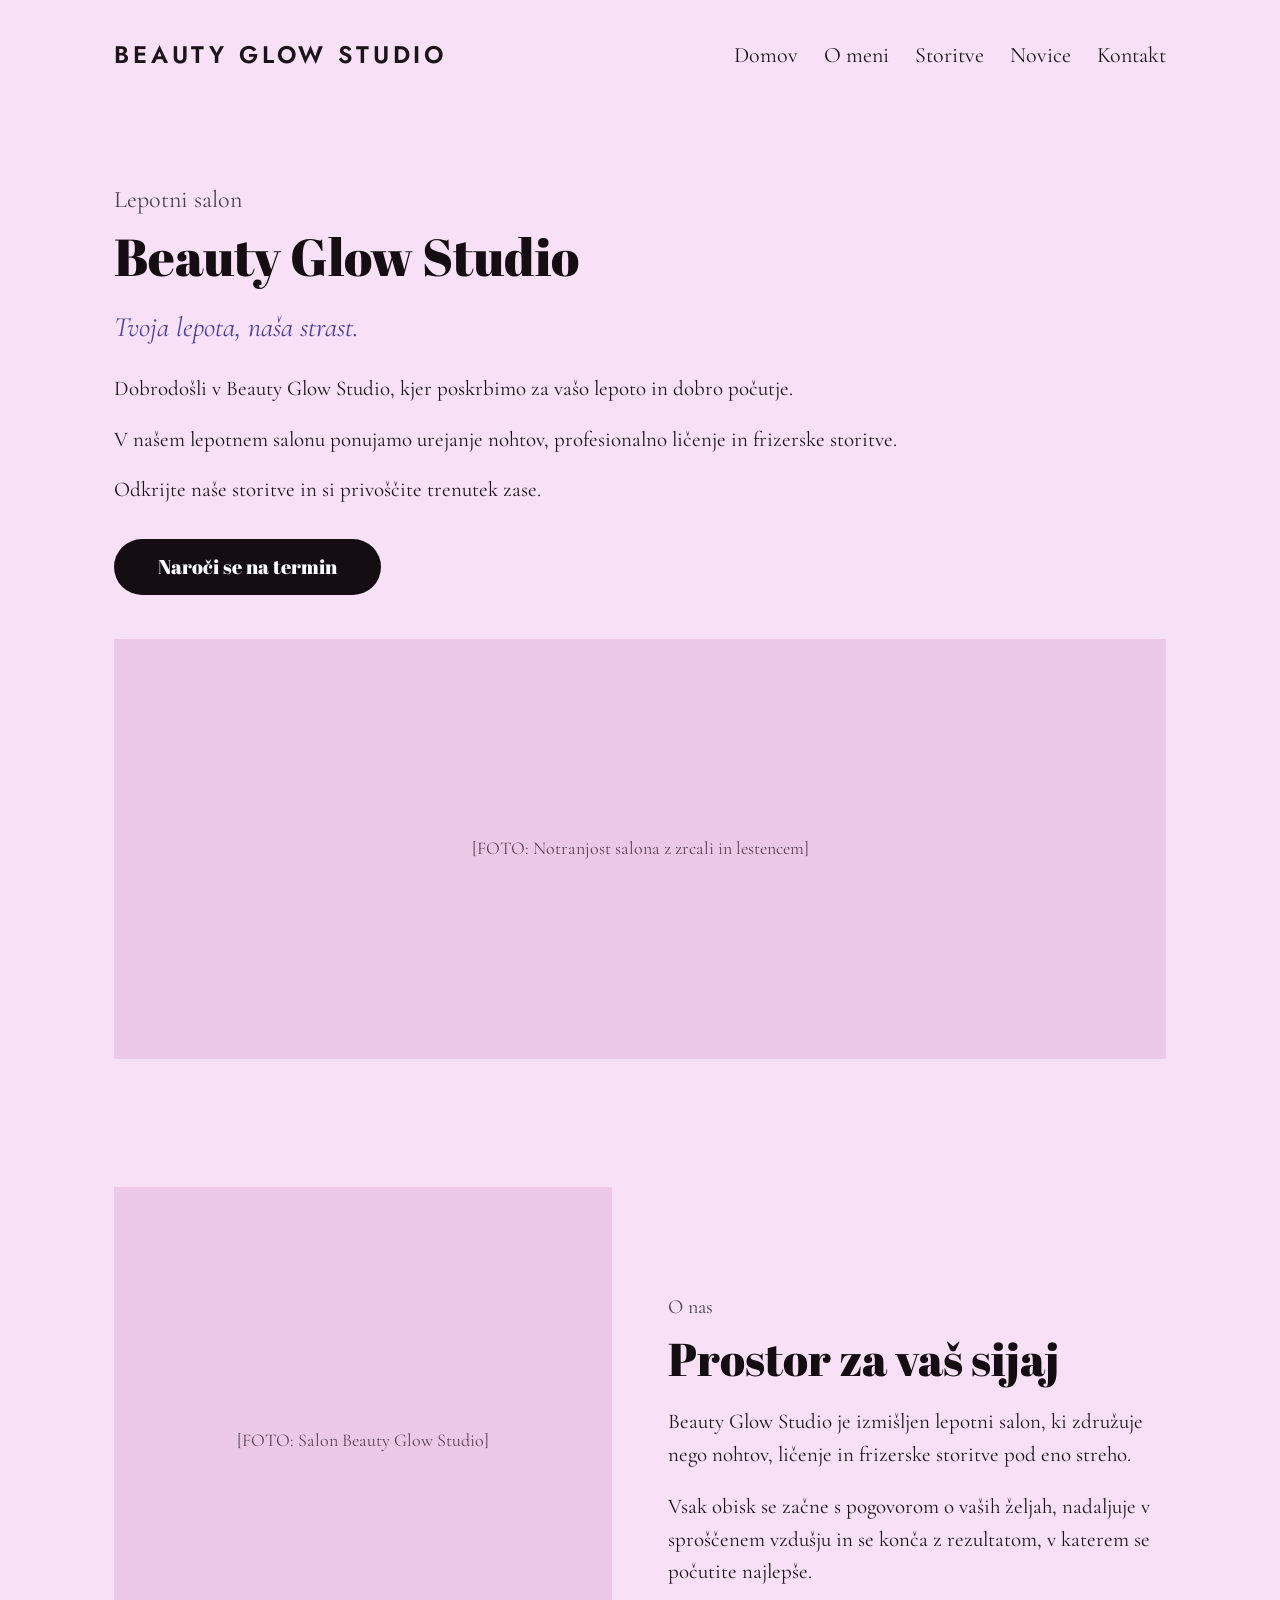
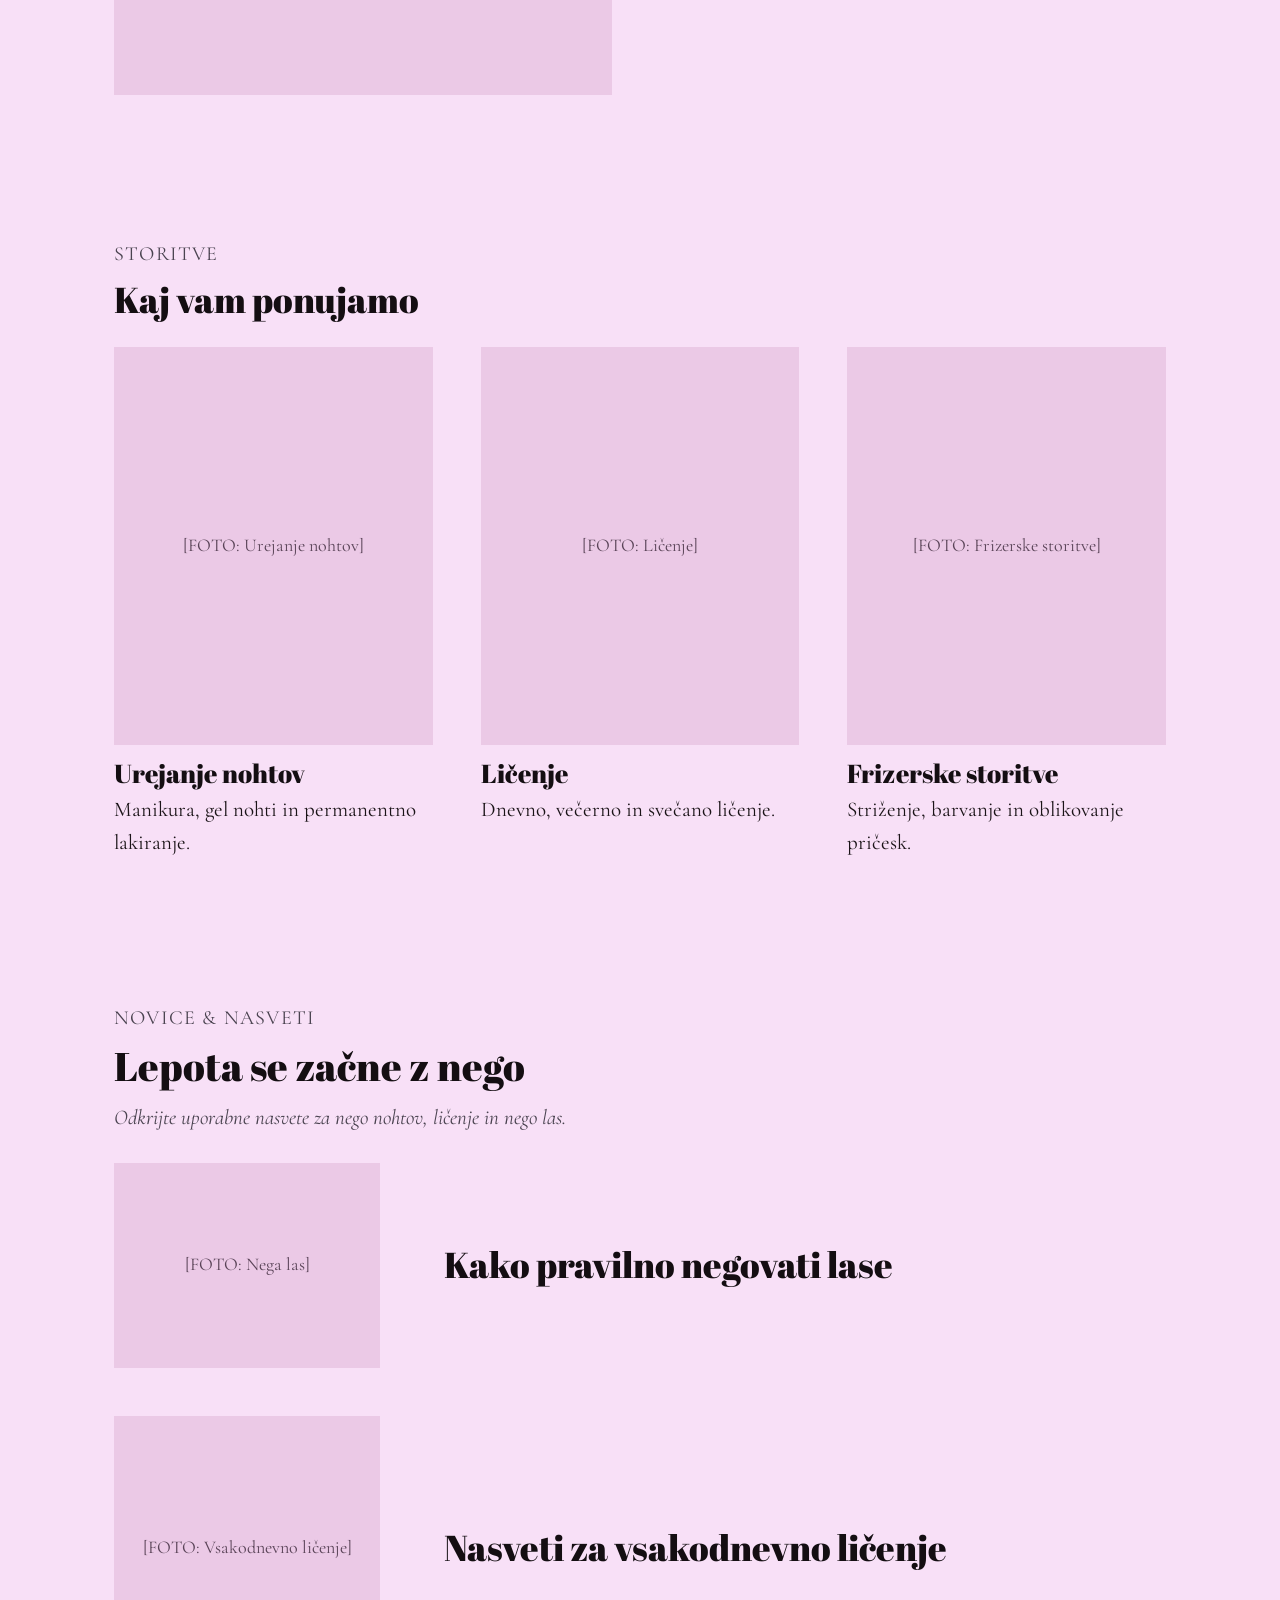
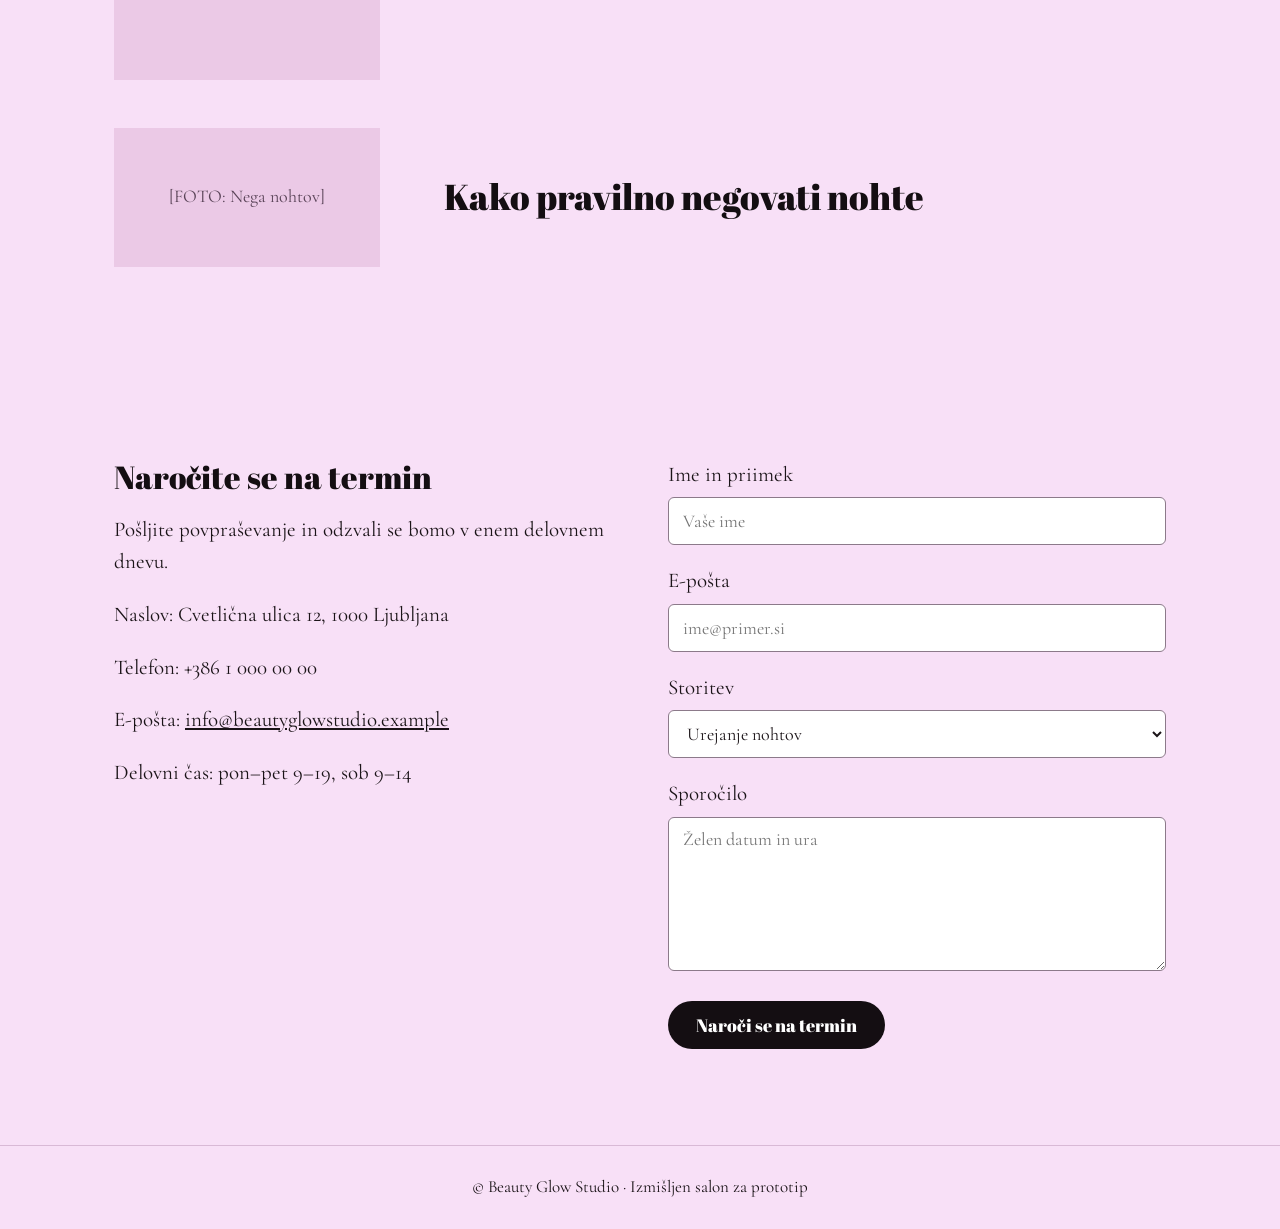
<file: index.html>
<!DOCTYPE html>
<html lang="sl">
<head>
  <meta charset="UTF-8">
  <meta name="viewport" content="width=device-width, initial-scale=1">
  <title>Beauty Glow Studio</title>
  <link rel="preconnect" href="https://fonts.googleapis.com">
  <link href="https://fonts.googleapis.com/css2?family=Abril+Fatface&family=Cormorant+Garamond:ital,wght@0,500;1,500&family=Jost:wght@500;600&display=swap" rel="stylesheet">
  <link rel="stylesheet" href="style.css">
</head>
<body>

  <header class="glava">
    <div class="vsebina glava-vrstica">
      <a class="logo" href="#domov">Beauty Glow Studio</a>
      <nav class="meni" aria-label="Glavni meni">
        <a href="#domov">Domov</a>
        <a href="#o-meni">O meni</a>
        <a href="#storitve">Storitve</a>
        <a href="#novice">Novice</a>
        <a href="#kontakt">Kontakt</a>
      </nav>
    </div>
  </header>

  <main>

    <section id="domov" class="odsek odsek-domov">
      <div class="vsebina">
        <p class="oznaka oznaka-domov">Lepotni salon</p>
        <h1>Beauty Glow Studio</h1>
        <p class="slogan">Tvoja lepota, naša strast.</p>
        <p class="uvod">Dobrodošli v Beauty Glow Studio, kjer poskrbimo za vašo lepoto in dobro počutje.</p>
        <p class="uvod">V našem lepotnem salonu ponujamo urejanje nohtov, profesionalno ličenje in frizerske storitve.</p>
        <p class="uvod uvod-zadnji">Odkrijte naše storitve in si privoščite trenutek zase.</p>
        <a class="gumb" href="#kontakt">Naroči se na termin</a>
        <div class="foto foto-naslovna" role="img" aria-label="Notranjost salona z zrcali in lestencem">[FOTO: Notranjost salona z zrcali in lestencem]</div>
      </div>
    </section>

    <section id="o-meni" class="odsek">
      <div class="vsebina dva-stolpca dva-stolpca-sredina">
        <div class="foto foto-o-nas" role="img" aria-label="Salon Beauty Glow Studio">[FOTO: Salon Beauty Glow Studio]</div>
        <div>
          <p class="oznaka oznaka-mala">O nas</p>
          <h2 class="naslov-o-nas">Prostor za vaš sijaj</h2>
          <p class="besedilo">Beauty Glow Studio je izmišljen lepotni salon, ki združuje nego nohtov, ličenje in frizerske storitve pod eno streho.</p>
          <p>Vsak obisk se začne s pogovorom o vaših željah, nadaljuje v sproščenem vzdušju in se konča z rezultatom, v katerem se počutite najlepše.</p>
        </div>
      </div>
    </section>

    <section id="storitve" class="odsek">
      <div class="vsebina">
        <div class="glava-odseka">
          <p class="oznaka">Storitve</p>
          <h2 class="naslov-storitve">Kaj vam ponujamo</h2>
        </div>
        <div class="trije-stolpci">
          <article>
            <div class="foto foto-storitev" role="img" aria-label="Urejanje nohtov">[FOTO: Urejanje nohtov]</div>
            <h3 class="naslov-kartice">Urejanje nohtov</h3>
            <p>Manikura, gel nohti in permanentno lakiranje.</p>
          </article>
          <article>
            <div class="foto foto-storitev" role="img" aria-label="Ličenje">[FOTO: Ličenje]</div>
            <h3 class="naslov-kartice">Ličenje</h3>
            <p>Dnevno, večerno in svečano ličenje.</p>
          </article>
          <article>
            <div class="foto foto-storitev" role="img" aria-label="Frizerske storitve">[FOTO: Frizerske storitve]</div>
            <h3 class="naslov-kartice">Frizerske storitve</h3>
            <p>Striženje, barvanje in oblikovanje pričesk.</p>
          </article>
        </div>
      </div>
    </section>

    <section id="novice" class="odsek">
      <div class="vsebina">
        <p class="oznaka">Novice &amp; nasveti</p>
        <h2 class="naslov-novice">Lepota se začne z nego</h2>
        <p class="podnaslov">Odkrijte uporabne nasvete za nego nohtov, ličenje in nego las.</p>

        <a class="clanek" href="#novice">
          <div class="foto foto-clanek foto-clanek-lasje" role="img" aria-label="Nega las">[FOTO: Nega las]</div>
          <h3 class="naslov-clanka">Kako pravilno negovati lase</h3>
        </a>
        <a class="clanek" href="#novice">
          <div class="foto foto-clanek foto-clanek-licenje" role="img" aria-label="Vsakodnevno ličenje">[FOTO: Vsakodnevno ličenje]</div>
          <h3 class="naslov-clanka">Nasveti za vsakodnevno ličenje</h3>
        </a>
        <a class="clanek" href="#novice">
          <div class="foto foto-clanek foto-clanek-nohti" role="img" aria-label="Nega nohtov">[FOTO: Nega nohtov]</div>
          <h3 class="naslov-clanka">Kako pravilno negovati nohte</h3>
        </a>
      </div>
    </section>

    <section id="kontakt" class="odsek odsek-kontakt">
      <div class="vsebina dva-stolpca">
        <div class="kontakt-podatki">
          <h2 class="naslov-kontakt">Naročite se na termin</h2>
          <p>Pošljite povpraševanje in odzvali se bomo v enem delovnem dnevu.</p>
          <p>Naslov: Cvetlična ulica 12, 1000 Ljubljana</p>
          <p>Telefon: +386 1 000 00 00</p>
          <p>E-pošta: <span class="podcrtano">info@beautyglowstudio.example</span></p>
          <p>Delovni čas: pon–pet 9–19, sob 9–14</p>
        </div>

        <form class="obrazec">
          <div>
            <label for="ime">Ime in priimek</label>
            <input id="ime" type="text" placeholder="Vaše ime">
          </div>
          <div>
            <label for="mail">E-pošta</label>
            <input id="mail" type="email" placeholder="ime@primer.si">
          </div>
          <div>
            <label for="storitev">Storitev</label>
            <select id="storitev">
              <option>Urejanje nohtov</option>
              <option>Ličenje</option>
              <option>Frizerske storitve</option>
            </select>
          </div>
          <div>
            <label for="sporocilo">Sporočilo</label>
            <textarea id="sporocilo" rows="6" placeholder="Želen datum in ura"></textarea>
          </div>
          <div>
            <button class="gumb gumb-majhen" type="button">Naroči se na termin</button>
          </div>
        </form>
      </div>
    </section>

  </main>

  <footer class="noga">
    © Beauty Glow Studio · Izmišljen salon za prototip
  </footer>

</body>
</html>
</file>
<file: style.css>
/* ===== 1. SPREMENLJIVKE (tu spreminjaš barve, pisave in velikosti) ===== */
:root {
  /* barve */
  --barva-ozadje: #F8E0F7;
  --barva-besedilo: #1B1418;
  --barva-naslov: #140E12;
  --barva-oznaka: #4A4350;
  --barva-slogan: #4B3FA0;
  --barva-gumb: #140E12;
  --barva-gumb-hover: #3B2B39;
  --barva-gumb-besedilo: #FFFFFF;
  --barva-foto: #EBC9E6;
  --barva-foto-besedilo: #5A4458;
  --barva-obroba-polja: #8C7A8A;
  --barva-crta: #D9B9D6;

  /* pisave */
  --pisava-besedilo: 'Cormorant Garamond', Georgia, serif;
  --pisava-naslov: 'Abril Fatface', Georgia, serif;
  --pisava-logo: 'Jost', sans-serif;

  /* velikosti besedila */
  --velikost-besedilo: 21px;
  --velikost-h1: 52px;

  /* postavitev */
  --sirina-vsebine: 1100px;
  --razmik-odseka: 72px;
}

/* ===== 2. OSNOVA ===== */
body {
  margin: 0;
  font-family: var(--pisava-besedilo);
  font-size: var(--velikost-besedilo);
  line-height: 1.55;
  color: var(--barva-besedilo);
  background: var(--barva-ozadje);
}

h1, h2, h3 {
  margin: 0;
  font-family: var(--pisava-naslov);
  font-weight: 400;
  line-height: 1.1;
  color: var(--barva-naslov);
}

p { margin: 0; }

a {
  color: inherit;
  text-decoration: none;
}

.vsebina {
  max-width: var(--sirina-vsebine);
  margin: 0 auto;
  padding: 0 24px;
  box-sizing: border-box;
}

.odsek { padding: var(--razmik-odseka) 0; }

/* ===== 3. GLAVA IN MENI ===== */
.glava-vrstica {
  display: flex;
  justify-content: space-between;
  align-items: center;
  gap: 24px;
  padding-top: 36px;
  padding-bottom: 36px;
}

.logo {
  font-family: var(--pisava-logo);
  font-weight: 600;
  font-size: 24px;
  letter-spacing: 0.16em;
  text-transform: uppercase;
}

.meni {
  display: flex;
  gap: 26px;
  font-size: 22px;
}

.meni a:hover { text-decoration: underline; }

/* ===== 4. SKUPNI ELEMENTI ===== */
.oznaka {
  margin-bottom: 10px;
  font-size: 20px;
  letter-spacing: 0.06em;
  text-transform: uppercase;
  color: var(--barva-oznaka);
}

.oznaka-mala {
  letter-spacing: 0;
  text-transform: none;
}

.gumb {
  display: inline-flex;
  align-items: center;
  justify-content: center;
  min-height: 56px;
  padding: 0 44px;
  border: 0;
  border-radius: 999px;
  background: var(--barva-gumb);
  color: var(--barva-gumb-besedilo);
  font-family: var(--pisava-naslov);
  font-size: 20px;
  cursor: pointer;
}

.gumb:hover { background: var(--barva-gumb-hover); }

.gumb-majhen {
  min-height: 48px;
  padding: 0 28px;
  font-size: 18px;
}

.foto {
  display: flex;
  align-items: center;
  justify-content: center;
  padding: 12px;
  box-sizing: border-box;
  text-align: center;
  font-size: 18px;
  background: var(--barva-foto);
  color: var(--barva-foto-besedilo);
}

.dva-stolpca {
  display: grid;
  grid-template-columns: 1fr 1fr;
  gap: 56px;
  align-items: start;
}

.dva-stolpca-sredina { align-items: center; }

.trije-stolpci {
  display: grid;
  grid-template-columns: repeat(3, 1fr);
  gap: 48px;
  align-items: start;
}

/* ===== 5. DOMOV ===== */
.odsek-domov { padding: 72px 0 56px; }

.oznaka-domov {
  font-size: 24px;
  letter-spacing: 0;
  text-transform: none;
}

h1 {
  margin-bottom: 20px;
  font-size: var(--velikost-h1);
}

.slogan {
  margin-bottom: 24px;
  font-size: 28px;
  font-style: italic;
  color: var(--barva-slogan);
}

.uvod { margin-bottom: 18px; }
.uvod-zadnji { margin-bottom: 32px; }

.foto-naslovna {
  width: 100%;
  height: 420px;
  margin-top: 44px;
}

/* ===== 6. O MENI ===== */
.foto-o-nas {
  width: 100%;
  aspect-ratio: 1 / 1.02;
}

.naslov-o-nas {
  margin-bottom: 22px;
  font-size: 46px;
}

.besedilo { margin-bottom: 20px; }

/* ===== 7. STORITVE ===== */
.glava-odseka { margin-bottom: 28px; }

.naslov-storitve { font-size: 36px; }

.foto-storitev {
  width: 100%;
  aspect-ratio: 4 / 5;
}

.naslov-kartice {
  margin: 14px 0 6px;
  font-size: 26px;
}

/* ===== 8. NOVICE ===== */
.naslov-novice {
  margin-bottom: 14px;
  font-size: 40px;
}

.podnaslov {
  margin-bottom: 28px;
  font-style: italic;
  color: var(--barva-oznaka);
}

.clanek {
  display: grid;
  grid-template-columns: 266px 1fr;
  gap: 64px;
  align-items: center;
  margin-bottom: 48px;
}

.foto-clanek { width: 266px; }
.foto-clanek-lasje { height: 205px; }
.foto-clanek-licenje { height: 264px; }
.foto-clanek-nohti { height: 139px; }

.naslov-clanka { font-size: 36px; }

/* ===== 9. KONTAKT ===== */
.odsek-kontakt { padding: 72px 0 96px; }

.naslov-kontakt {
  margin-bottom: 20px;
  font-size: 32px;
}

.kontakt-podatki p { margin-bottom: 20px; }
.kontakt-podatki p:last-child { margin-bottom: 0; }

.podcrtano { text-decoration: underline; }

.obrazec {
  display: grid;
  gap: 20px;
}

.obrazec label {
  display: block;
  margin-bottom: 6px;
}

.obrazec input,
.obrazec select,
.obrazec textarea {
  width: 100%;
  min-height: 48px;
  padding: 10px 14px;
  box-sizing: border-box;
  border: 1px solid var(--barva-obroba-polja);
  border-radius: 6px;
  background: #FFFFFF;
  font: 400 18px var(--pisava-besedilo);
  color: var(--barva-besedilo);
}

/* ===== 10. NOGA ===== */
.noga {
  padding: 28px 24px;
  text-align: center;
  font-size: 17px;
  border-top: 1px solid var(--barva-crta);
}

/* ===== 11. TELEFON IN TABLICA (do 860 px) ===== */
@media (max-width: 860px) {
  body { font-size: 19px; }

  .dva-stolpca,
  .trije-stolpci,
  .clanek {
    grid-template-columns: 1fr;
    gap: 24px;
  }

  .glava-vrstica {
    flex-direction: column;
    align-items: flex-start;
    gap: 14px;
  }

  .meni {
    flex-wrap: wrap;
    gap: 6px 20px;
  }

  h1 { font-size: 40px; }
  h2 { font-size: 32px; }

  .odsek,
  .odsek-domov,
  .odsek-kontakt {
    padding-top: 56px;
    padding-bottom: 56px;
  }

  .foto-clanek {
    width: 100%;
    height: auto;
    min-height: 180px;
  }
}
</file>
